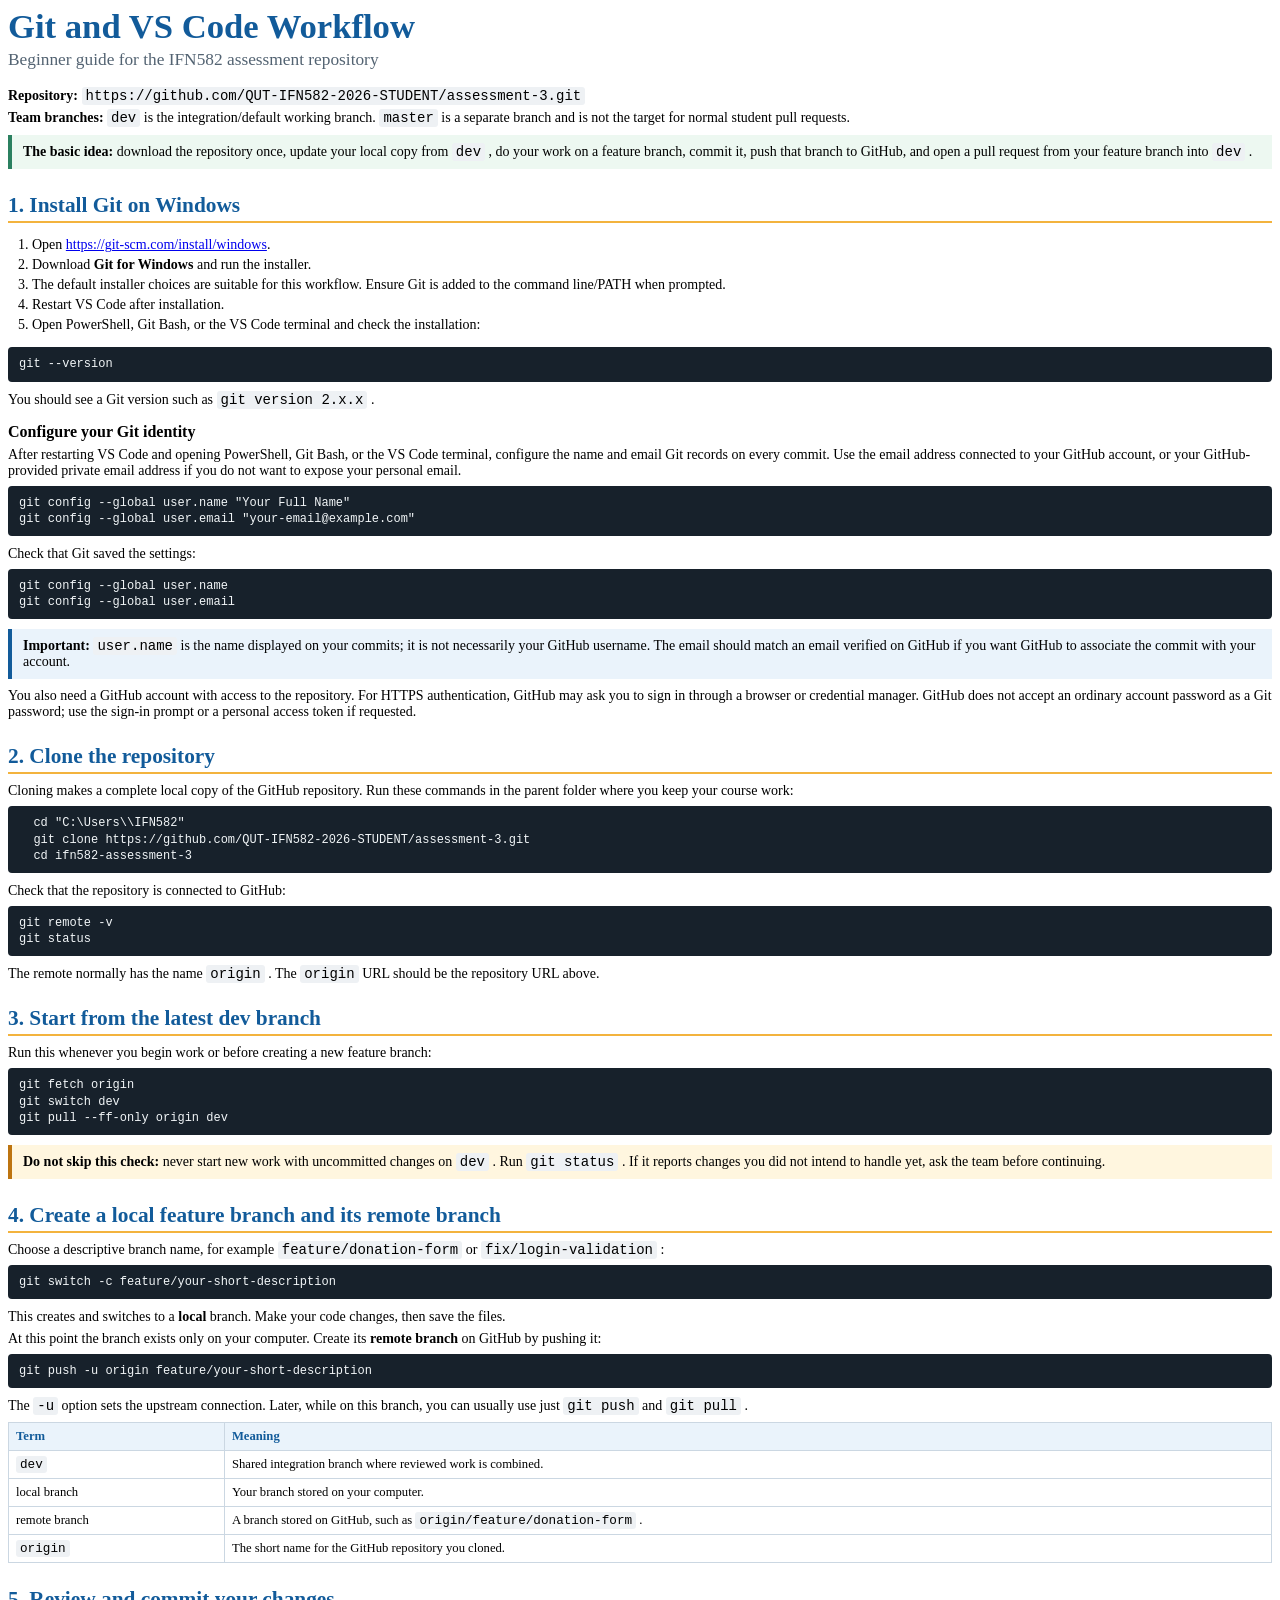
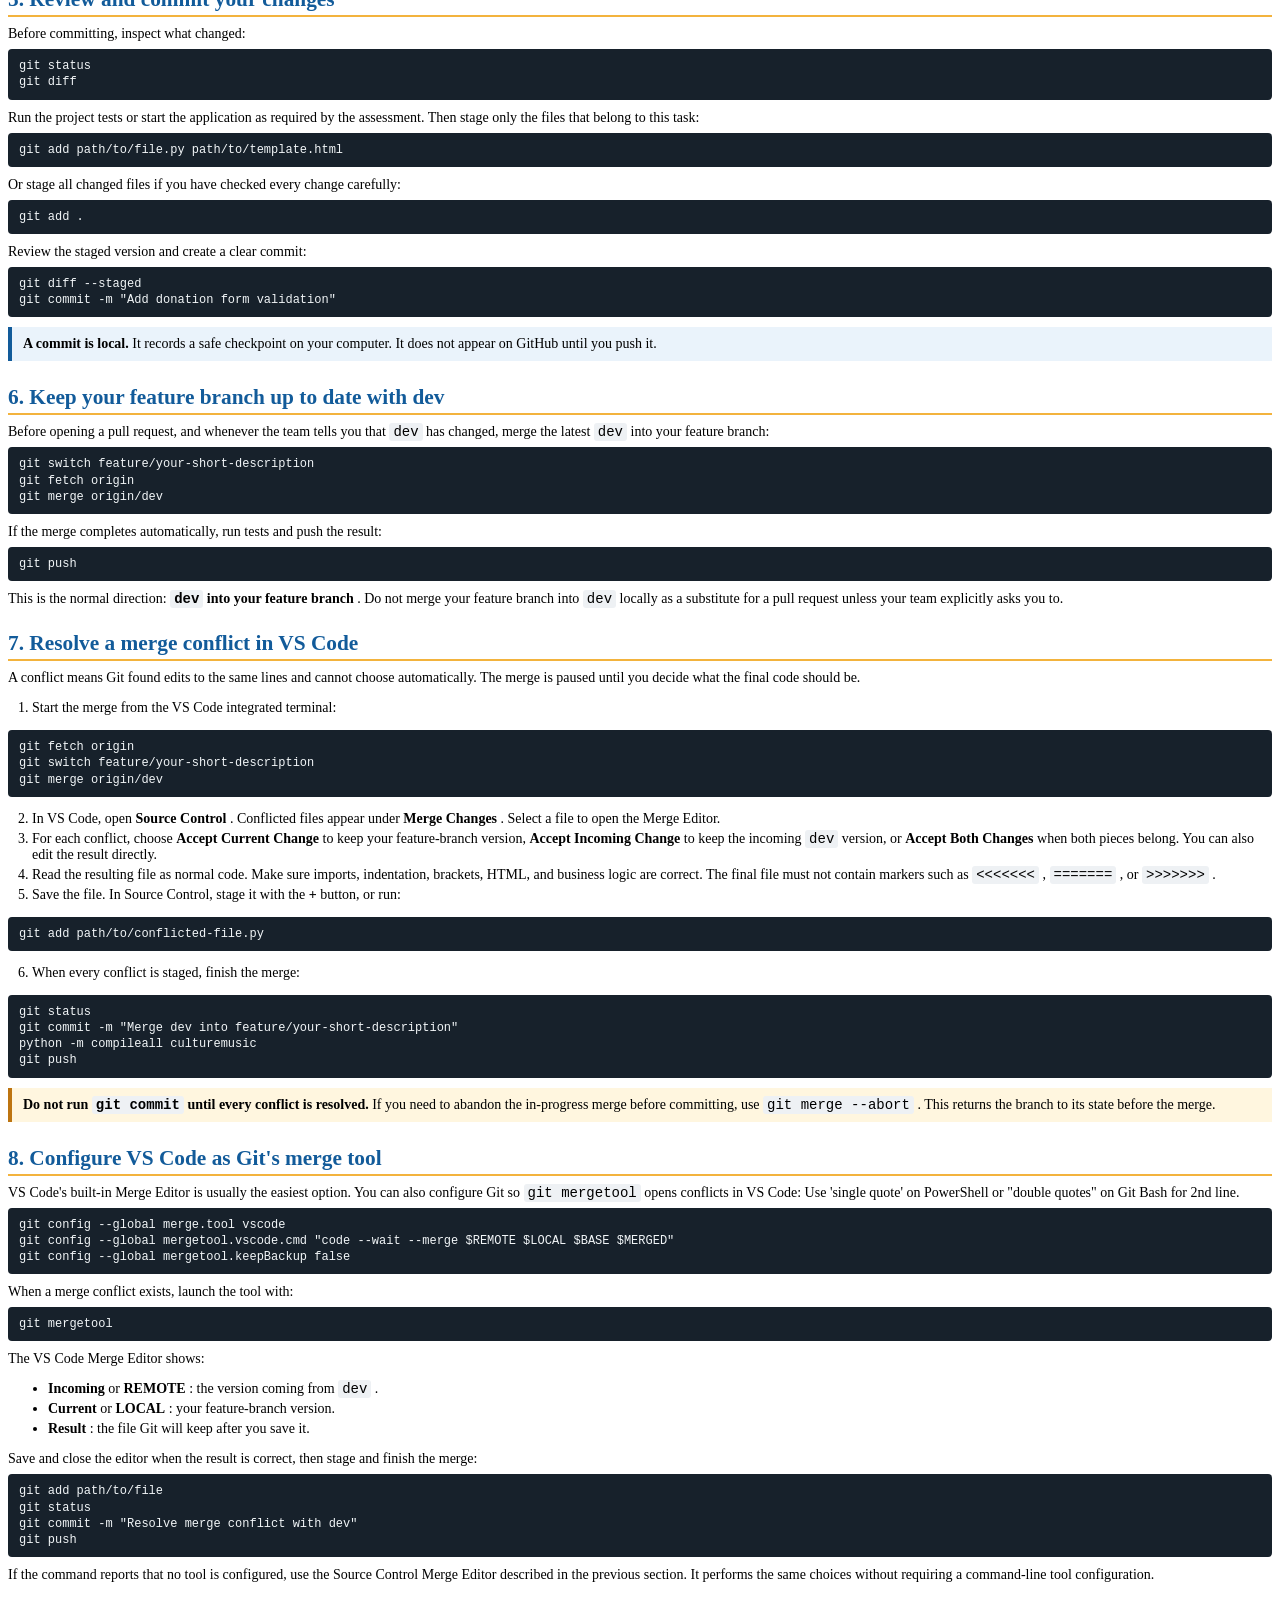
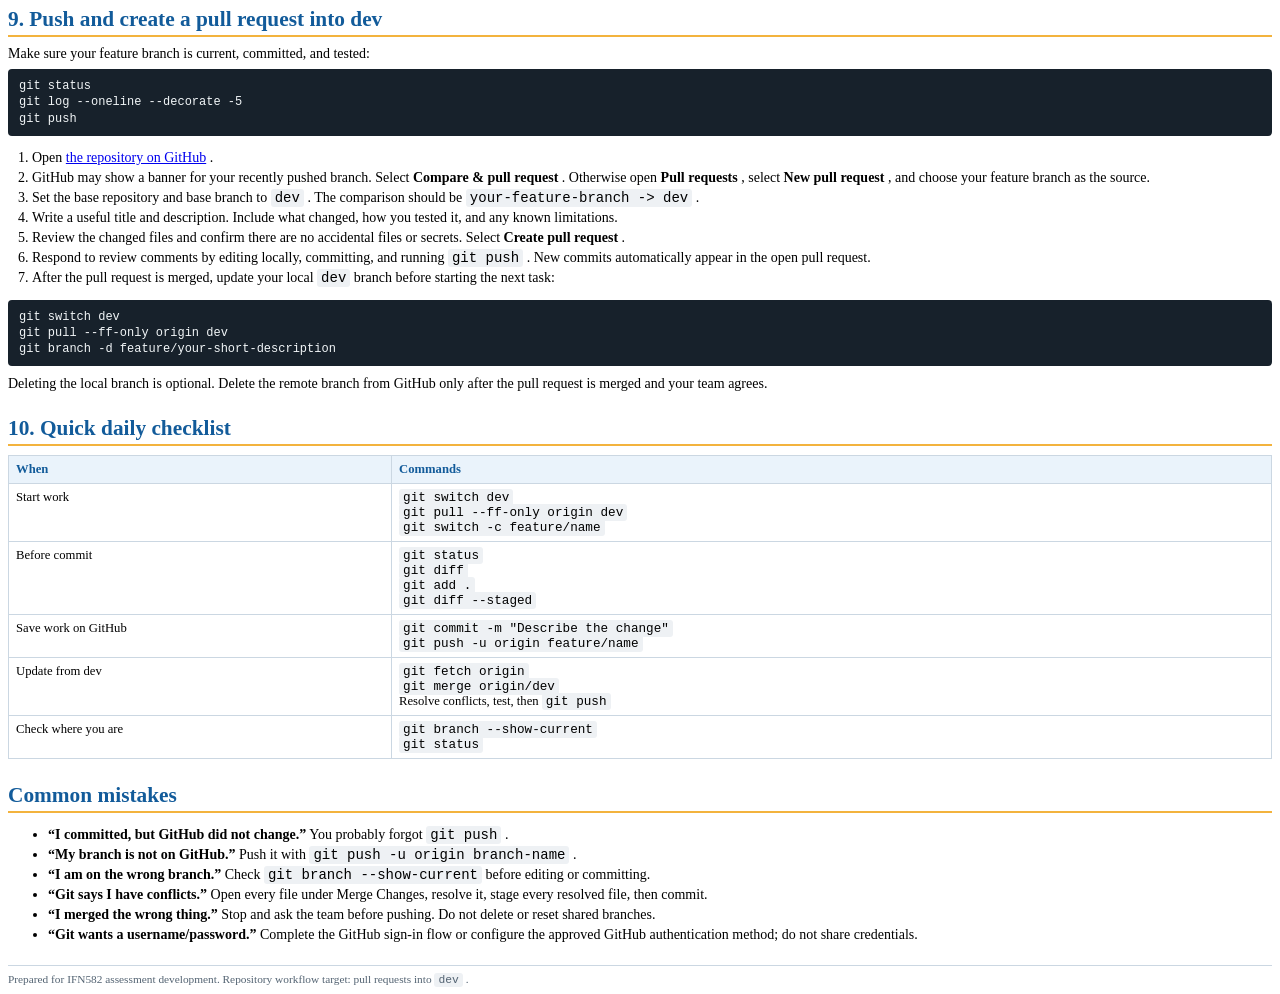
<file: docs/git-vscode-workflow.html>
<!doctype html>
<html lang="en">
  <head>
    <meta charset="utf-8" />
    <title>Git and VS Code Workflow Guide</title>
    <style>
      @page {
        size: A4;
        margin: 18mm 16mm;
      }
      :root {
        --ink: #17212b;
        --muted: #536372;
        --blue: #125b9a;
        --pale: #eaf3fb;
        --line: #cbd7e2;
        --gold: #f3b33d;
        font-size: 10.5pt;
        margin: 0;
      }
      h1 {
        color: var(--blue);
        font-size: 26pt;
        line-height: 1.08;
        margin: 0 0 5px;
      }
      h2 {
        color: var(--blue);
        font-size: 16pt;
        border-bottom: 2px solid var(--gold);
        padding-bottom: 3px;
        margin: 24px 0 9px;
        page-break-after: avoid;
      }
      h3 {
        font-size: 12pt;
        margin: 15px 0 5px;
        page-break-after: avoid;
      }
      p {
        margin: 6px 0;
      }
      .subtitle {
        color: var(--muted);
        font-size: 13pt;
        margin-bottom: 18px;
      }
      .note,
      .warning,
      .definition {
        padding: 9px 11px;
        margin: 9px 0;
        border-left: 4px solid var(--blue);
        background: var(--pale);
        page-break-inside: avoid;
      }
      .warning {
        border-left-color: #bd7410;
        background: #fff6df;
      }
      .definition {
        border-left-color: #2b8060;
        background: #edf8f1;
      }
      code,
      pre {
        font-family: Consolas, "Courier New", monospace;
      }
      code {
        background: #eef1f4;
        padding: 1px 4px;
        border-radius: 3px;
      }
      pre {
        background: #17212b;
        color: #f2f6f8;
        padding: 9px 11px;
        border-radius: 4px;
        white-space: pre-wrap;
        font-size: 9pt;
        line-height: 1.35;
        margin: 7px 0 10px;
        page-break-inside: avoid;
      }
      ol {
        padding-left: 24px;
      }
      li {
        margin: 4px 0;
      }
      table {
        width: 100%;
        border-collapse: collapse;
        margin: 8px 0 12px;
        font-size: 9.5pt;
        page-break-inside: avoid;
      }
      th,
      td {
        border: 1px solid var(--line);
        padding: 6px 7px;
        text-align: left;
        vertical-align: top;
      }
      th {
        background: var(--pale);
        color: var(--blue);
      }
      .check {
        color: #176b4b;
        font-weight: bold;
      }
      .small {
        color: var(--muted);
        font-size: 9pt;
      }
      .page-break {
        page-break-before: always;
      }
      .footer {
        border-top: 1px solid var(--line);
        margin-top: 22px;
        padding-top: 7px;
        color: var(--muted);
        font-size: 8.5pt;
      }
    </style>
  </head>
  <body>
    <h1>Git and VS Code Workflow</h1>
    <div class="subtitle">Beginner guide for the IFN582 assessment repository</div>
    <p>
      <strong>Repository:</strong>
      <code>https://github.com/QUT-IFN582-2026-STUDENT/assessment-3.git</code>
    </p>
    <p>
      <strong>Team branches:</strong>
      <code>dev</code>
      is the integration/default working branch.
      <code>master</code>
      is a separate branch and is not the target for normal student pull requests.
    </p>
    <div class="definition">
      <strong>The basic idea:</strong>
      download the repository once, update your local copy from
      <code>dev</code>
      , do your work on a feature branch, commit it, push that branch to GitHub, and open a pull request from your
      feature branch into
      <code>dev</code>
      .
    </div>

    <h2>1. Install Git on Windows</h2>
    <ol>
      <li>Open <a href="https://git-scm.com/install/windows">https://git-scm.com/install/windows</a>.</li>
      <li>Download <strong>Git for Windows</strong> and run the installer.</li>
      <li>
        The default installer choices are suitable for this workflow. Ensure Git is added to the command line/PATH when
        prompted.
      </li>
      <li>Restart VS Code after installation.</li>
      <li>Open PowerShell, Git Bash, or the VS Code terminal and check the installation:</li>
    </ol>
    <pre>git --version</pre>
    <p>
      You should see a Git version such as
      <code>git version 2.x.x</code>
      .
    </p>
    <h3>Configure your Git identity</h3>
    <p>
      After restarting VS Code and opening PowerShell, Git Bash, or the VS Code terminal, configure the name and email
      Git records on every commit. Use the email address connected to your GitHub account, or your GitHub-provided
      private email address if you do not want to expose your personal email.
    </p>
    <pre>git config --global user.name "Your Full Name"
git config --global user.email "your-email@example.com"</pre>
    <p>Check that Git saved the settings:</p>
    <pre>git config --global user.name
git config --global user.email</pre>
    <div class="note">
      <strong>Important:</strong>
      <code>user.name</code>
      is the name displayed on your commits; it is not necessarily your GitHub username. The email should match an email
      verified on GitHub if you want GitHub to associate the commit with your account.
    </div>
    <p>
      You also need a GitHub account with access to the repository. For HTTPS authentication, GitHub may ask you to sign
      in through a browser or credential manager. GitHub does not accept an ordinary account password as a Git password;
      use the sign-in prompt or a personal access token if requested.
    </p>

    <h2>2. Clone the repository</h2>
    <p>
      Cloning makes a complete local copy of the GitHub repository. Run these commands in the parent folder where you
      keep your course work:
    </p>
    <pre>
  cd "C:\Users\<yourUser>\IFN582"
  git clone https://github.com/QUT-IFN582-2026-STUDENT/assessment-3.git
  cd ifn582-assessment-3</pre
    >
    <p>Check that the repository is connected to GitHub:</p>
    <pre>
git remote -v
git status</pre
    >
    <p>
      The remote normally has the name
      <code>origin</code>
      . The
      <code>origin</code>
      URL should be the repository URL above.
    </p>

    <h2>3. Start from the latest dev branch</h2>
    <p>Run this whenever you begin work or before creating a new feature branch:</p>
    <pre>
git fetch origin
git switch dev
git pull --ff-only origin dev</pre
    >
    <div class="warning">
      <strong>Do not skip this check:</strong>
      never start new work with uncommitted changes on
      <code>dev</code>
      . Run
      <code>git status</code>
      . If it reports changes you did not intend to handle yet, ask the team before continuing.
    </div>

    <h2>4. Create a local feature branch and its remote branch</h2>
    <p>
      Choose a descriptive branch name, for example
      <code>feature/donation-form</code>
      or
      <code>fix/login-validation</code>
      :
    </p>
    <pre>git switch -c feature/your-short-description</pre>
    <p>
      This creates and switches to a
      <strong>local</strong>
      branch. Make your code changes, then save the files.
    </p>
    <p>
      At this point the branch exists only on your computer. Create its
      <strong>remote branch</strong>
      on GitHub by pushing it:
    </p>
    <pre>git push -u origin feature/your-short-description</pre>
    <p>
      The
      <code>-u</code>
      option sets the upstream connection. Later, while on this branch, you can usually use just
      <code>git push</code>
      and
      <code>git pull</code>
      .
    </p>
    <table>
      <tr>
        <th>Term</th>
        <th>Meaning</th>
      </tr>
      <tr>
        <td><code>dev</code></td>
        <td>Shared integration branch where reviewed work is combined.</td>
      </tr>
      <tr>
        <td>local branch</td>
        <td>Your branch stored on your computer.</td>
      </tr>
      <tr>
        <td>remote branch</td>
        <td>
          A branch stored on GitHub, such as
          <code>origin/feature/donation-form</code>
          .
        </td>
      </tr>
      <tr>
        <td><code>origin</code></td>
        <td>The short name for the GitHub repository you cloned.</td>
      </tr>
    </table>

    <h2>5. Review and commit your changes</h2>
    <p>Before committing, inspect what changed:</p>
    <pre>
git status
git diff</pre
    >
    <p>
      Run the project tests or start the application as required by the assessment. Then stage only the files that
      belong to this task:
    </p>
    <pre>git add path/to/file.py path/to/template.html</pre>
    <p>Or stage all changed files if you have checked every change carefully:</p>
    <pre>git add .</pre>
    <p>Review the staged version and create a clear commit:</p>
    <pre>
git diff --staged
git commit -m "Add donation form validation"</pre
    >
    <div class="note">
      <strong>A commit is local.</strong>
      It records a safe checkpoint on your computer. It does not appear on GitHub until you push it.
    </div>

    <h2>6. Keep your feature branch up to date with dev</h2>
    <p>
      Before opening a pull request, and whenever the team tells you that
      <code>dev</code>
      has changed, merge the latest
      <code>dev</code>
      into your feature branch:
    </p>
    <pre>
git switch feature/your-short-description
git fetch origin
git merge origin/dev</pre
    >
    <p>If the merge completes automatically, run tests and push the result:</p>
    <pre>git push</pre>
    <p>
      This is the normal direction:
      <strong>
        <code>dev</code>
        into your feature branch
      </strong>
      . Do not merge your feature branch into
      <code>dev</code>
      locally as a substitute for a pull request unless your team explicitly asks you to.
    </p>

    <h2>7. Resolve a merge conflict in VS Code</h2>
    <p>
      A conflict means Git found edits to the same lines and cannot choose automatically. The merge is paused until you
      decide what the final code should be.
    </p>
    <ol>
      <li>Start the merge from the VS Code integrated terminal:</li>
    </ol>
    <pre>
git fetch origin
git switch feature/your-short-description
git merge origin/dev</pre
    >
    <ol start="2">
      <li>
        In VS Code, open
        <strong>Source Control</strong>
        . Conflicted files appear under
        <strong>Merge Changes</strong>
        . Select a file to open the Merge Editor.
      </li>
      <li>
        For each conflict, choose
        <strong>Accept Current Change</strong>
        to keep your feature-branch version,
        <strong>Accept Incoming Change</strong>
        to keep the incoming
        <code>dev</code>
        version, or
        <strong>Accept Both Changes</strong>
        when both pieces belong. You can also edit the result directly.
      </li>
      <li>
        Read the resulting file as normal code. Make sure imports, indentation, brackets, HTML, and business logic are
        correct. The final file must not contain markers such as
        <code>&lt;&lt;&lt;&lt;&lt;&lt;&lt;</code>
        ,
        <code>=======</code>
        , or
        <code>&gt;&gt;&gt;&gt;&gt;&gt;&gt;</code>
        .
      </li>
      <li>
        Save the file. In Source Control, stage it with the
        <strong>+</strong>
        button, or run:
      </li>
    </ol>
    <pre>git add path/to/conflicted-file.py</pre>
    <ol start="6">
      <li>When every conflict is staged, finish the merge:</li>
    </ol>
    <pre>
git status
git commit -m "Merge dev into feature/your-short-description"
python -m compileall culturemusic
git push</pre
    >
    <div class="warning">
      <strong>
        Do not run
        <code>git commit</code>
        until every conflict is resolved.
      </strong>
      If you need to abandon the in-progress merge before committing, use
      <code>git merge --abort</code>
      . This returns the branch to its state before the merge.
    </div>

    <h2>8. Configure VS Code as Git's merge tool</h2>
    <p>
      VS Code's built-in Merge Editor is usually the easiest option. You can also configure Git so
      <code>git mergetool</code>
      opens conflicts in VS Code: Use 'single quote' on PowerShell or "double quotes" on Git Bash for 2nd line.
    </p>
    <pre>
git config --global merge.tool vscode
git config --global mergetool.vscode.cmd "code --wait --merge $REMOTE $LOCAL $BASE $MERGED"
git config --global mergetool.keepBackup false</pre
    >
    <p>When a merge conflict exists, launch the tool with:</p>
    <pre>git mergetool</pre>
    <p>The VS Code Merge Editor shows:</p>
    <ul>
      <li>
        <strong>Incoming</strong>
        or
        <strong>REMOTE</strong>
        : the version coming from
        <code>dev</code>
        .
      </li>
      <li>
        <strong>Current</strong>
        or
        <strong>LOCAL</strong>
        : your feature-branch version.
      </li>
      <li>
        <strong>Result</strong>
        : the file Git will keep after you save it.
      </li>
    </ul>
    <p>Save and close the editor when the result is correct, then stage and finish the merge:</p>
    <pre>
git add path/to/file
git status
git commit -m "Resolve merge conflict with dev"
git push</pre
    >
    <p>
      If the command reports that no tool is configured, use the Source Control Merge Editor described in the previous
      section. It performs the same choices without requiring a command-line tool configuration.
    </p>

    <h2>9. Push and create a pull request into dev</h2>
    <p>Make sure your feature branch is current, committed, and tested:</p>
    <pre>
git status
git log --oneline --decorate -5
git push</pre
    >
    <ol>
      <li>
        Open
        <a href="https://github.com/QUT-IFN582-2026-STUDENT/assessment-3">the repository on GitHub</a>
        .
      </li>
      <li>
        GitHub may show a banner for your recently pushed branch. Select
        <strong>Compare &amp; pull request</strong>
        . Otherwise open
        <strong>Pull requests</strong>
        , select
        <strong>New pull request</strong>
        , and choose your feature branch as the source.
      </li>
      <li>
        Set the base repository and base branch to
        <code>dev</code>
        . The comparison should be
        <code>your-feature-branch -&gt; dev</code>
        .
      </li>
      <li>Write a useful title and description. Include what changed, how you tested it, and any known limitations.</li>
      <li>
        Review the changed files and confirm there are no accidental files or secrets. Select
        <strong>Create pull request</strong>
        .
      </li>
      <li>
        Respond to review comments by editing locally, committing, and running
        <code>git push</code>
        . New commits automatically appear in the open pull request.
      </li>
      <li>
        After the pull request is merged, update your local
        <code>dev</code>
        branch before starting the next task:
      </li>
    </ol>
    <pre>
git switch dev
git pull --ff-only origin dev
git branch -d feature/your-short-description</pre
    >
    <p>
      Deleting the local branch is optional. Delete the remote branch from GitHub only after the pull request is merged
      and your team agrees.
    </p>

    <h2>10. Quick daily checklist</h2>
    <table>
      <tr>
        <th>When</th>
        <th>Commands</th>
      </tr>
      <tr>
        <td>Start work</td>
        <td>
          <code>git switch dev</code>
          <br />
          <code>git pull --ff-only origin dev</code>
          <br />
          <code>git switch -c feature/name</code>
        </td>
      </tr>
      <tr>
        <td>Before commit</td>
        <td>
          <code>git status</code>
          <br />
          <code>git diff</code>
          <br />
          <code>git add .</code>
          <br />
          <code>git diff --staged</code>
        </td>
      </tr>
      <tr>
        <td>Save work on GitHub</td>
        <td>
          <code>git commit -m "Describe the change"</code>
          <br />
          <code>git push -u origin feature/name</code>
        </td>
      </tr>
      <tr>
        <td>Update from dev</td>
        <td>
          <code>git fetch origin</code>
          <br />
          <code>git merge origin/dev</code>
          <br />
          Resolve conflicts, test, then
          <code>git push</code>
        </td>
      </tr>
      <tr>
        <td>Check where you are</td>
        <td>
          <code>git branch --show-current</code>
          <br />
          <code>git status</code>
        </td>
      </tr>
    </table>

    <h2>Common mistakes</h2>
    <ul>
      <li>
        <strong>“I committed, but GitHub did not change.”</strong>
        You probably forgot
        <code>git push</code>
        .
      </li>
      <li>
        <strong>“My branch is not on GitHub.”</strong>
        Push it with
        <code>git push -u origin branch-name</code>
        .
      </li>
      <li>
        <strong>“I am on the wrong branch.”</strong>
        Check
        <code>git branch --show-current</code>
        before editing or committing.
      </li>
      <li>
        <strong>“Git says I have conflicts.”</strong>
        Open every file under Merge Changes, resolve it, stage every resolved file, then commit.
      </li>
      <li>
        <strong>“I merged the wrong thing.”</strong>
        Stop and ask the team before pushing. Do not delete or reset shared branches.
      </li>
      <li>
        <strong>“Git wants a username/password.”</strong>
        Complete the GitHub sign-in flow or configure the approved GitHub authentication method; do not share
        credentials.
      </li>
    </ul>
    <div class="footer">
      Prepared for IFN582 assessment development. Repository workflow target: pull requests into
      <code>dev</code>
      .
    </div>
  </body>
</html>
</file>
